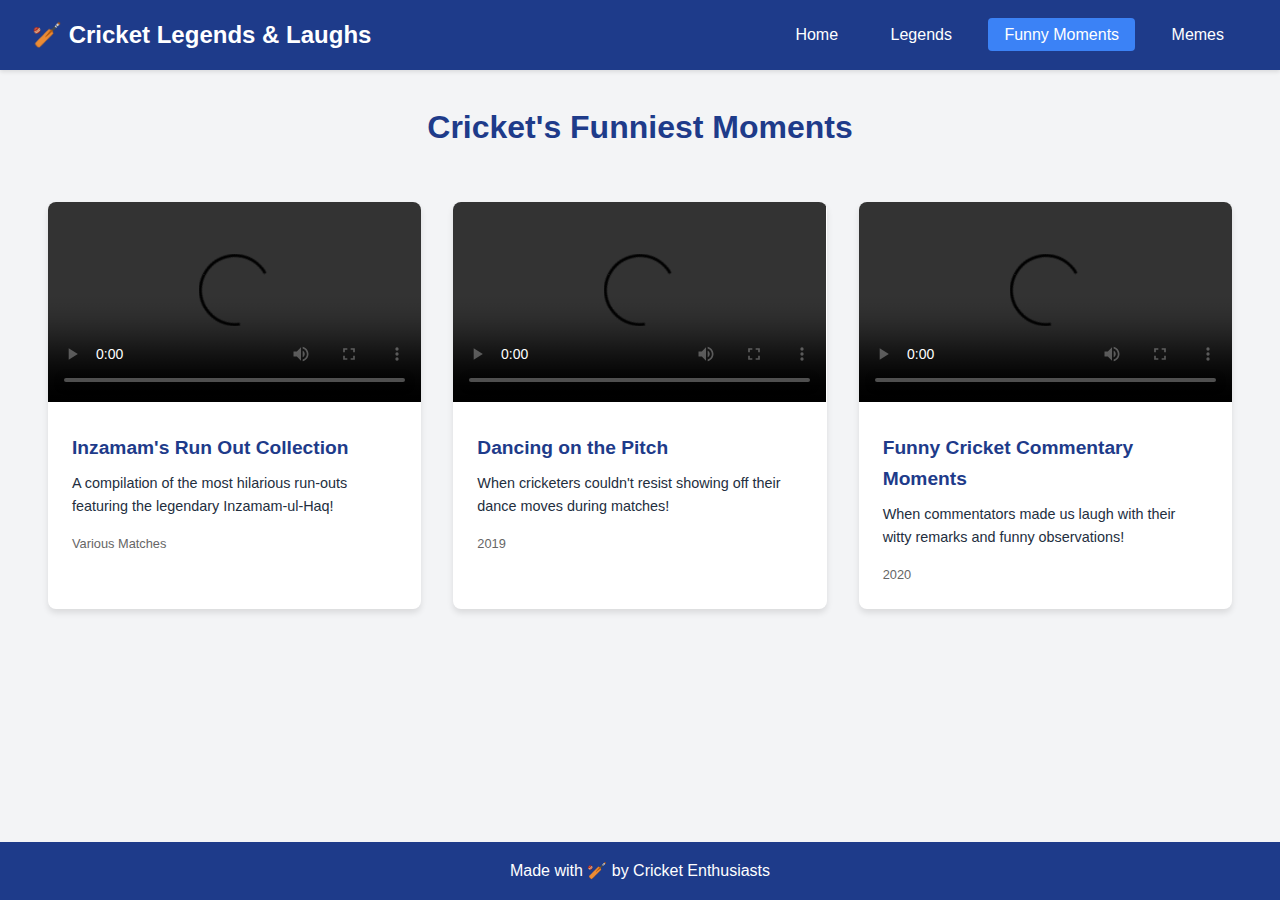
<file: funny.html>
<!DOCTYPE html>
<html lang="en">
<head>
    <meta charset="UTF-8">
    <meta name="viewport" content="width=device-width, initial-scale=1.0">
    <title>Funny Cricket Moments</title>
    <link rel="stylesheet" href="main.css">
    <link rel="stylesheet" href="funny.css">
</head>
<body>
    <nav class="navbar">
        <div class="nav-brand">🏏 Cricket Legends & Laughs</div>
        <div class="nav-links">
            <a href="index.html">Home</a>
            <a href="legends.css">Legends</a>
            <a href="funny.html" class="active">Funny Moments</a>
            <a href="memes.html">Memes</a>
        </div>
    </nav>

    <main class="funny-moments-container">
        <h1>Cricket's Funniest Moments</h1>
        
        <div class="moments-grid" id="momentsGrid">
            <!-- Moments will be populated by JavaScript -->
        </div>
    </main>

    <footer>
        <p>Made with 🏏 by Cricket Enthusiasts</p>
    </footer>

    <script src="funnyData.js"></script>
    <script src="funny.js"></script>
</body>
</html>
</file>
<file: main.css>
:root {
    --primary-color: #1e3b8a;
    --secondary-color: #3b82f6;
    --accent-color: #f59e0b;
    --background-color: #f3f4f6;
    --text-color: #232e3e;
}

* {
    margin: 0;
    padding: 0;
    box-sizing: border-box;
}

body {
    font-family: 'Segoe UI', Tahoma, Geneva, Verdana, sans-serif;
    background-color: var(--background-color);
    color: var(--text-color);
    line-height: 1.6;
}

.navbar {
    background-color: var(--primary-color);
    padding: 1rem 2rem;
    display: flex;
    justify-content: space-between;
    align-items: center;
    position: sticky;
    top: 0;
    z-index: 1000;
    box-shadow: 0 2px 4px rgba(0, 0, 0, 0.1);
}

.nav-brand {
    color: white;
    font-size: 1.5rem;
    font-weight: bold;
}

.nav-links a {
    color: white;
    text-decoration: none;
    padding: 0.5rem 1rem;
    margin: 0 0.5rem;
    border-radius: 4px;
    transition: background-color 0.3s;
}

.nav-links a:hover,
.nav-links a.active {
    background-color: var(--secondary-color);
}

.hero {
    padding: 4rem 2rem;
    text-align: center;
}

.bounce-text {
    font-size: 3rem;
    color: var(--primary-color);
    margin-bottom: 1rem;
    animation: bounce 1s ease infinite;
}

.subtitle {
    font-size: 1.2rem;
    color: var(--text-color);
    margin-bottom: 3rem;
}

.features {
    display: grid;
    grid-template-columns: repeat(auto-fit, minmax(300px, 1fr));
    gap: 2rem;
    padding: 2rem;
}

.feature-card {
    background-color: white;
    padding: 2rem;
    border-radius: 8px;
    box-shadow: 0 4px 6px rgba(0, 0, 0, 0.1);
    transition: transform 0.3s;
}

.feature-card:hover {
    transform: translateY(-5px);
}

.feature-card h2 {
    color: var(--primary-color);
    margin-bottom: 1rem;
}

.cta-button {
    display: inline-block;
    background-color: var(--accent-color);
    color: white;
    padding: 0.8rem 1.5rem;
    border-radius: 4px;
    text-decoration: none;
    margin-top: 1rem;
    transition: background-color 0.3s;
}

.cta-button:hover {
    background-color: #d97706;
}

footer {
    background-color: var(--primary-color);
    color: white;
    text-align: center;
    padding: 1rem;
    position: fixed;
    bottom: 0;
    width: 100%;
}

@keyframes bounce {
    0%, 100% {
        transform: translateY(0);
    }
    50% {
        transform: translateY(-10px);
    }
}
</file>
<file: funny.css>
.funny-moments-container {
    padding: 2rem;
    margin-bottom: 60px;
}

.funny-moments-container h1 {
    text-align: center;
    color: var(--primary-color);
    margin-bottom: 2rem;
}

.moments-grid {
    display: grid;
    grid-template-columns: repeat(auto-fit, minmax(300px, 1fr));
    gap: 2rem;
    padding: 1rem;
}

.moment-card {
    background-color: white;
    border-radius: 8px;
    overflow: hidden;
    box-shadow: 0 4px 6px rgba(0, 0, 0, 0.1);
    transition: transform 0.3s;
}

.moment-card:hover {
    transform: scale(1.02);
}

.moment-video {
    width: 100%;
    height: 200px;
    object-fit: cover;
}

.moment-info {
    padding: 1.5rem;
}

.moment-title {
    font-size: 1.2rem;
    color: var(--primary-color);
    margin-bottom: 0.5rem;
}

.moment-description {
    color: var(--text-color);
    font-size: 0.9rem;
}

.moment-date {
    color: #666;
    font-size: 0.8rem;
    margin-top: 1rem;
}
</file>
